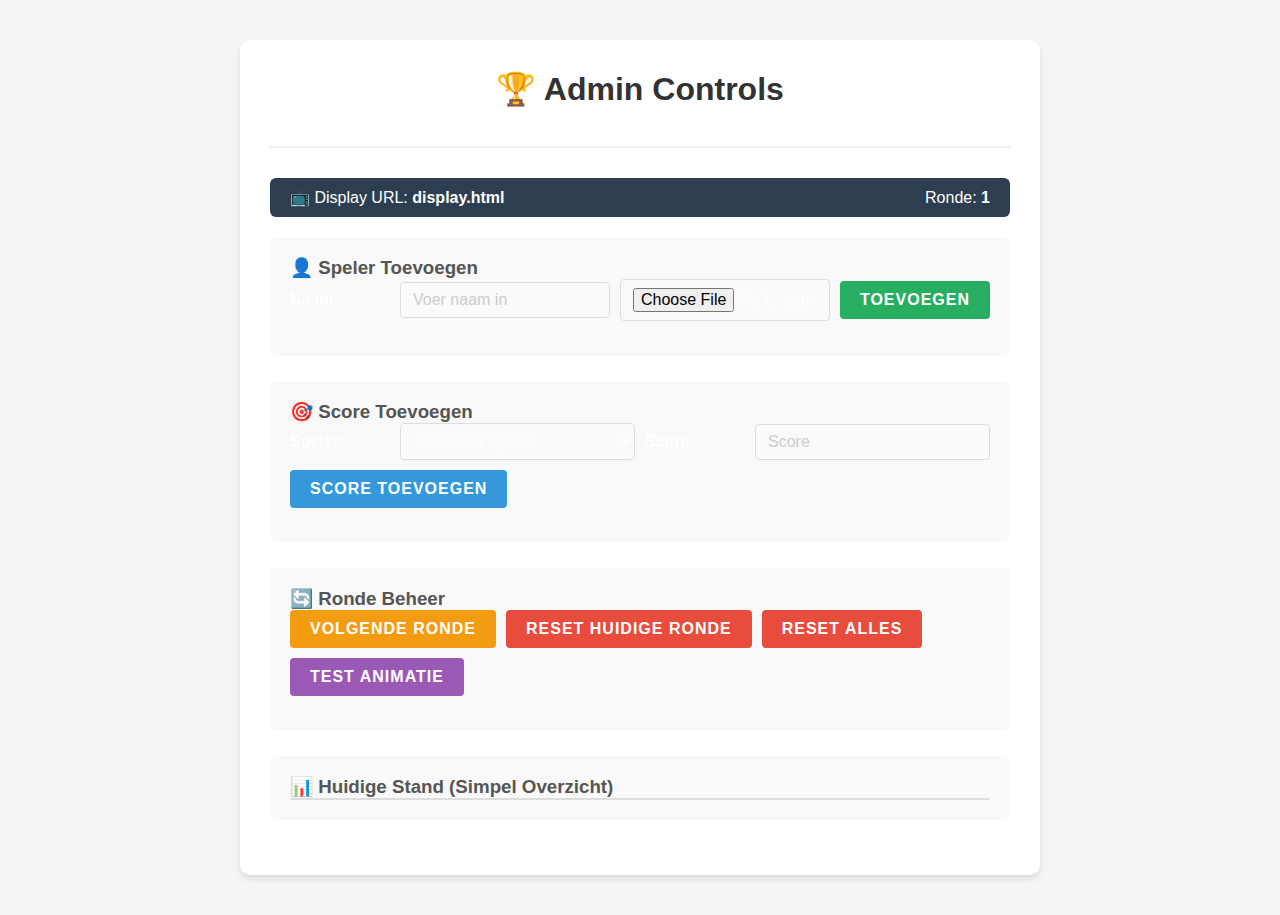
<file: index.html>
<!DOCTYPE html>
<html lang="en">
<head>
    <meta charset="UTF-8">
    <meta name="viewport" content="width=device-width, initial-scale=1.0">
    <title>Admin Controls - Sportsman van het Jaar</title>
    <link rel="stylesheet" href="style.css">
    <style>
        body {
            background: #f5f5f5;
            font-family: Arial, sans-serif;
        }
        .admin-container {
            max-width: 800px;
            margin: 20px auto;
            background: white;
            padding: 30px;
            border-radius: 10px;
            box-shadow: 0 4px 6px rgba(0,0,0,0.1);
        }
        .admin-header {
            text-align: center;
            margin-bottom: 30px;
            padding-bottom: 20px;
            border-bottom: 2px solid #eee;
        }
        .admin-header h1 {
            color: #333;
            margin: 0;
        }
        .admin-section {
            margin-bottom: 25px;
            padding: 20px;
            background: #f9f9f9;
            border-radius: 8px;
        }
        .admin-section h3 {
            margin-top: 0;
            color: #555;
        }
        .form-row {
            display: flex;
            gap: 10px;
            align-items: center;
            margin-bottom: 15px;
            flex-wrap: wrap;
        }
        .form-row label {
            min-width: 100px;
            font-weight: bold;
        }
        .form-row input, .form-row select {
            flex: 1;
            min-width: 150px;
            padding: 8px 12px;
            border: 1px solid #ddd;
            border-radius: 4px;
        }
        .btn {
            padding: 10px 20px;
            border: none;
            border-radius: 4px;
            cursor: pointer;
            font-weight: bold;
            transition: background 0.3s;
        }
        .btn-primary { background: #3498db; color: white; }
        .btn-success { background: #27ae60; color: white; }
        .btn-warning { background: #f39c12; color: white; }
        .btn-danger { background: #e74c3c; color: white; }
        .btn:hover { opacity: 0.9; transform: translateY(-1px); }
        
        .simple-leaderboard {
            background: #fff;
            border: 1px solid #ddd;
            border-radius: 8px;
            max-height: 400px;
            overflow-y: auto;
        }
        .simple-player {
            display: flex;
            align-items: center;
            padding: 10px;
            border-bottom: 1px solid #eee;
        }
        .simple-player:last-child { border-bottom: none; }
        .simple-rank { 
            font-weight: bold; 
            width: 30px; 
            text-align: center;
        }
        .simple-name { 
            flex: 1; 
            margin-left: 15px;
        }
        .simple-score { 
            font-weight: bold; 
            color: #3498db;
            min-width: 60px;
            text-align: right;
        }
        .rank-1 { background: #fff3cd; }
        .rank-2 { background: #f8f9fa; }
        .rank-3 { background: #f8f9fa; }

        .status-bar {
            background: #2c3e50;
            color: white;
            padding: 10px 20px;
            border-radius: 6px;
            margin-bottom: 20px;
            display: flex;
            justify-content: space-between;
            align-items: center;
        }
    </style>
</head>
<body>
    <div class="admin-container">
        <div class="admin-header">
            <h1>🏆 Admin Controls</h1>
            <p>Beheer de Sportsman van het Jaar competitie</p>
        </div>

        <div class="status-bar">
            <span>📺 Display URL: <strong>display.html</strong></span>
            <span>Ronde: <strong id="currentRound">1</strong></span>
        </div>

        <div class="admin-section">
            <h3>👤 Speler Toevoegen</h3>
            <div class="form-row">
                <label>Naam:</label>
                <input type="text" id="playerName" placeholder="Voer naam in" maxlength="20">
                <input type="file" id="playerPhoto" accept="image/*">
                <button onclick="addPlayer()" class="btn btn-success">Toevoegen</button>
            </div>
        </div>

        <div class="admin-section">
            <h3>🎯 Score Toevoegen</h3>
            <div class="form-row">
                <label>Speler:</label>
                <select id="playerSelect">
                    <option value="">Selecteer Speler</option>
                </select>
                <label>Score:</label>
                <input type="number" id="scoreInput" placeholder="Score" min="0" max="100">
                <button onclick="addScore()" class="btn btn-primary">Score Toevoegen</button>
            </div>
        </div>

        <div class="admin-section">
            <h3>🔄 Ronde Beheer</h3>
            <div class="form-row">
                <button onclick="nextRound()" class="btn btn-warning">Volgende Ronde</button>
                <button onclick="resetRound()" class="btn btn-danger">Reset Huidige Ronde</button>
                <button onclick="resetAll()" class="btn btn-danger">Reset Alles</button>
                <button onclick="testAnimation()" class="btn" style="background: #9b59b6; color: white;">Test Animatie</button>
            </div>
        </div>

        <div class="admin-section">
            <h3>📊 Huidige Stand (Simpel Overzicht)</h3>
            <div id="simpleLeaderboard" class="simple-leaderboard">
                <!-- Simple leaderboard will be shown here -->
            </div>
        </div>
    </div>

    <script src="script.js"></script>
</body>
</html>
</file>
<file: style.css>
/* Custom font - you'll need to add the October Guard font file */
@font-face {
    font-family: 'October Guard';
    src: url('./fonts/october-guard.woff2') format('woff2'),
         url('./fonts/october-guard.woff') format('woff'),
         url('./fonts/october-guard.otf') format('opentype'),
         url('./fonts/october-guard.ttf') format('truetype');
    font-weight: normal;
    font-style: normal;
}

* {
    margin: 0;
    padding: 0;
    box-sizing: border-box;
}

body {
    font-family: 'Georgia', serif;
    background: 
        linear-gradient(135deg, rgba(26,26,26,0.85) 0%, rgba(45,45,45,0.85) 100%),
        url('./images/sportsman-logo.png');
    background-size: auto, 40%;
    background-position: center, center;
    background-repeat: no-repeat, no-repeat;
    background-attachment: fixed, fixed;
    color: #fff;
    min-height: 100vh;
    padding: 20px;
    position: relative;
}

.container {
    max-width: 1200px;
    margin: 0 auto;
    position: relative;
    z-index: 1;
}

.header {
    text-align: center;
    margin-bottom: 40px;
    animation: fadeInDown 1s ease-out;
}

.header h1 {
    font-family: 'October Guard', 'Georgia', serif;
    font-size: 4rem;
    color: #ffd700;
    text-shadow: 4px 4px 8px rgba(0,0,0,0.9);
    margin-bottom: 15px;
    letter-spacing: 3px;
    text-transform: uppercase;
}

.header h2 {
    font-size: 1.8rem;
    color: #ccc;
    font-style: italic;
    text-shadow: 2px 2px 4px rgba(0,0,0,0.8);
    max-width: 1000px;
    margin: 0 auto;
    line-height: 1.3;
}

.controls {
    background: rgba(255,255,255,0.15);
    border-radius: 15px;
    padding: 25px;
    margin-bottom: 30px;
    display: grid;
    grid-template-columns: 1fr 1fr 1fr;
    gap: 20px;
    backdrop-filter: blur(15px);
    border: 1px solid rgba(255,255,255,0.1);
}

.add-player-section,
.scoring-section,
.round-info {
    display: flex;
    flex-direction: column;
    gap: 10px;
}

.round-info {
    align-items: center;
    text-align: center;
}

.round-info span {
    font-size: 1.2rem;
    font-weight: bold;
    margin-bottom: 10px;
}

input, select {
    padding: 12px;
    border: none;
    border-radius: 8px;
    background: rgba(255,255,255,0.25);
    color: #fff;
    font-size: 16px;
}

input::placeholder {
    color: #ccc;
}

/* Photo input styling */
.photo-input {
    background: rgba(255,255,255,0.2);
    padding: 8px;
    font-size: 14px;
    cursor: pointer;
}

.photo-input::file-selector-button {
    background: linear-gradient(45deg, #4CAF50, #45a049);
    color: white;
    border: none;
    padding: 8px 12px;
    border-radius: 4px;
    cursor: pointer;
    margin-right: 10px;
    font-size: 12px;
    text-transform: uppercase;
    font-weight: bold;
}

/* Fix dropdown menu visibility */
select {
    background: rgba(255,255,255,0.25);
    color: #fff;
}

select option {
    background: #2d2d2d;
    color: #fff;
    padding: 8px;
}

select option:hover {
    background: #3d3d3d;
}

select option:disabled {
    background: #1a1a1a;
    color: #666;
}

.btn {
    padding: 12px 20px;
    border: none;
    border-radius: 8px;
    font-size: 16px;
    font-weight: bold;
    cursor: pointer;
    transition: all 0.3s ease;
    text-transform: uppercase;
    letter-spacing: 1px;
}

.btn-add {
    background: linear-gradient(45deg, #4CAF50, #45a049);
    color: white;
}

.btn-score {
    background: linear-gradient(45deg, #2196F3, #1976D2);
    color: white;
}

.btn-round {
    background: linear-gradient(45deg, #FF9800, #F57C00);
    color: white;
}

.btn-reset-round {
    background: linear-gradient(45deg, #9C27B0, #7B1FA2);
    color: white;
}

.btn-reset {
    background: linear-gradient(45deg, #f44336, #d32f2f);
    color: white;
}

.btn:hover {
    transform: translateY(-2px);
    box-shadow: 0 5px 15px rgba(0,0,0,0.3);
}

.leaderboard {
    background: rgba(255,255,255,0.1);
    border-radius: 15px;
    padding: 25px;
    backdrop-filter: blur(15px);
    border: 1px solid rgba(255,255,255,0.1);
}

.leaderboard-header {
    text-align: center;
    margin-bottom: 25px;
}

.leaderboard-header h3 {
    font-size: 2rem;
    color: #ffd700;
    text-shadow: 2px 2px 4px rgba(0,0,0,0.8);
}

.leaderboard-list {
    display: flex;
    flex-direction: column;
    gap: 15px;
    position: relative; /* Important for pill positioning */
}

.player-row {
    display: flex;
    align-items: center;
    background: rgba(255,255,255,0.15);
    border-radius: 12px;
    padding: 20px;
    transition: all 0.8s ease;
    border-left: 5px solid transparent;
    backdrop-filter: blur(10px);
    opacity: 1;
    transform: translateX(0);
}

/* Slide-in animation for new positions */
.player-row.slide-in {
    animation: slideInFromLeft 0.8s ease forwards;
}

/* Special highlighting for updated player */
.player-row.player-updating {
    background: rgba(255,215,0,0.3);
    box-shadow: 0 0 25px rgba(255,215,0,0.5);
    transform: scale(1.02);
    border-left-color: #ffd700;
}

.player-row.rank-1 {
    border-left-color: #ffd700;
    background: linear-gradient(90deg, rgba(255,215,0,0.25) 0%, rgba(255,255,255,0.15) 100%);
}

.player-row.rank-2 {
    border-left-color: #c0c0c0;
    background: linear-gradient(90deg, rgba(192,192,192,0.25) 0%, rgba(255,255,255,0.15) 100%);
}

.player-row.rank-3 {
    border-left-color: #cd7f32;
    background: linear-gradient(90deg, rgba(205,127,50,0.25) 0%, rgba(255,255,255,0.15) 100%);
}

/* Moving Pill Animation Styles */
.moving-pill {
    display: flex;
    align-items: center;
    background: linear-gradient(45deg, #ffd700, #ffed4a);
    border-radius: 25px;
    padding: 10px 20px;
    box-shadow: 0 4px 20px rgba(255, 215, 0, 0.4);
    border: 2px solid #fff;
    min-width: 300px;
    backdrop-filter: blur(10px);
    opacity: 0.95;
}

.moving-pill.pill-moving {
    box-shadow: 0 8px 30px rgba(255, 215, 0, 0.8);
    transform: scale(1.05);
}

.pill-photo {
    width: 40px;
    height: 40px;
    border-radius: 50%;
    margin-right: 12px;
    overflow: hidden;
    border: 2px solid #fff;
    box-shadow: 0 2px 8px rgba(0,0,0,0.3);
}

.pill-photo img {
    width: 100%;
    height: 100%;
    object-fit: cover;
}

.pill-name {
    font-weight: bold;
    color: #333;
    font-size: 16px;
    margin-right: 15px;
    text-shadow: 1px 1px 2px rgba(255,255,255,0.5);
}

.pill-score {
    background: rgba(255,255,255,0.9);
    color: #333;
    padding: 4px 12px;
    border-radius: 15px;
    font-weight: bold;
    font-size: 14px;
    box-shadow: 0 2px 4px rgba(0,0,0,0.2);
}

.rank-number {
    font-size: 2rem;
    font-weight: bold;
    width: 60px;
    text-align: center;
    color: #ffd700;
    text-shadow: 1px 1px 2px rgba(0,0,0,0.8);
}

.player-photo {
    width: 60px;
    height: 60px;
    border-radius: 50%;
    object-fit: cover;
    border: 3px solid #ffd700;
    margin-left: 15px;
    box-shadow: 0 0 15px rgba(255,215,0,0.4);
}

.player-photo.default {
    background: linear-gradient(45deg, #666, #888);
    display: flex;
    align-items: center;
    justify-content: center;
    font-size: 2rem;
    color: #fff;
}

.player-info {
    flex: 1;
    margin-left: 20px;
}

.player-name {
    font-size: 1.5rem;
    font-weight: bold;
    margin-bottom: 5px;
    text-shadow: 1px 1px 2px rgba(0,0,0,0.8);
}

.player-score {
    font-size: 1.1rem;
    color: #ccc;
    text-shadow: 1px 1px 2px rgba(0,0,0,0.8);
}

.total-score {
    font-size: 2rem;
    font-weight: bold;
    color: #ffd700;
    text-shadow: 2px 2px 4px rgba(0,0,0,0.8);
}

.animation-overlay {
    position: fixed;
    top: 0;
    left: 0;
    width: 100%;
    height: 100%;
    background: rgba(0,0,0,0.95);
    display: none;
    justify-content: center;
    align-items: center;
    z-index: 1000;
}

.score-animation {
    text-align: center;
    transform: scale(0);
    transition: all 0.5s ease;
}

.score-animation.show {
    transform: scale(1);
    animation: popIn 0.5s ease;
}

.player-photo-big {
    width: 150px;
    height: 150px;
    border-radius: 50%;
    object-fit: cover;
    border: 5px solid #ffd700;
    margin: 0 auto 20px;
    box-shadow: 0 0 30px rgba(255,215,0,0.6);
}

.player-photo-big.default {
    background: linear-gradient(45deg, #666, #888);
    display: flex;
    align-items: center;
    justify-content: center;
    font-size: 4rem;
    color: #fff;
}

.player-name-big {
    font-family: 'October Guard', 'Georgia', serif;
    font-size: 4rem;
    font-weight: bold;
    color: #ffd700;
    margin-bottom: 20px;
    text-shadow: 4px 4px 8px rgba(0,0,0,0.9);
    text-transform: uppercase;
    letter-spacing: 2px;
}

.score-display {
    font-size: 6rem;
    font-weight: bold;
    color: #fff;
    margin-bottom: 20px;
    text-shadow: 3px 3px 6px rgba(0,0,0,0.9);
}

.rank-display {
    font-size: 3rem;
    font-weight: bold;
    color: #ffd700;
    text-shadow: 3px 3px 6px rgba(0,0,0,0.9);
}

/* Confetti styles */
.confetti-container {
    position: fixed;
    top: 0;
    left: 0;
    width: 100%;
    height: 100%;
    pointer-events: none;
    z-index: 999;
}

.confetti {
    position: absolute;
    width: 10px;
    height: 10px;
    background: #ffd700;
    animation: confetti-fall 3s linear forwards;
}

.confetti:nth-child(odd) {
    background: #ff6b6b;
    border-radius: 50%;
}

.confetti:nth-child(3n) {
    background: #4ecdc4;
    transform: rotate(45deg);
}

.confetti:nth-child(4n) {
    background: #45b7d1;
    border-radius: 50%;
}

.confetti:nth-child(5n) {
    background: #96ceb4;
}

@keyframes fadeInDown {
    from {
        opacity: 0;
        transform: translateY(-30px);
    }
    to {
        opacity: 1;
        transform: translateY(0);
    }
}

@keyframes slideInFromLeft {
    from {
        opacity: 0;
        transform: translateX(-50px);
    }
    to {
        opacity: 1;
        transform: translateX(0);
    }
}

@keyframes popIn {
    0% {
        transform: scale(0.8);
        opacity: 0;
    }
    50% {
        transform: scale(1.1);
    }
    100% {
        transform: scale(1);
        opacity: 1;
    }
}

@keyframes confetti-fall {
    0% {
        transform: translateY(100vh) rotate(0deg);
        opacity: 1;
    }
    100% {
        transform: translateY(-10vh) rotate(720deg);
        opacity: 0;
    }
}

@media (max-width: 768px) {
    body {
        background-size: auto, 60%;
    }
    
    .controls {
        grid-template-columns: 1fr;
        gap: 15px;
    }
    
    .header h1 {
        font-size: 2.5rem;
    }
    
    .header h2 {
        font-size: 1.3rem;
    }
    
    .player-name-big {
        font-size: 2.5rem;
    }
    
    .score
</file>
